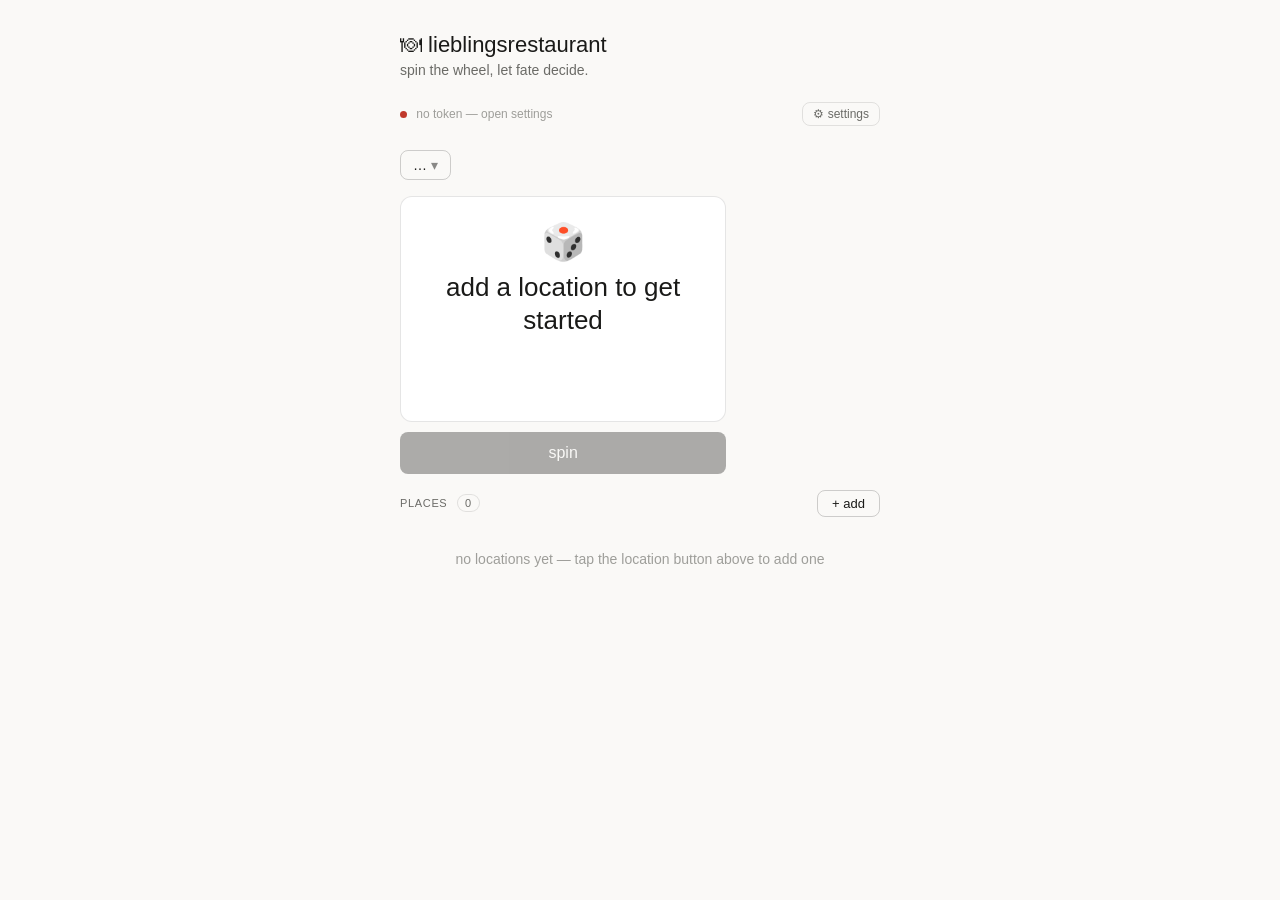
<file: index.html>
<!DOCTYPE html>
<html lang="en">
<head>
  <meta charset="UTF-8" />
  <meta name="viewport" content="width=device-width, initial-scale=1.0" />
  <title>lieblingsrestaurant</title>
  <link rel="stylesheet" href="style.css" />
</head>
<body>
<div class="container">
  <h1>🍽 lieblingsrestaurant</h1>
  <p class="sub">spin the wheel, let fate decide.</p>

  <div class="status-bar">
    <div>
      <span class="status-dot" id="statusDot"></span>
      <span id="statusText">loading...</span>
    </div>
    <button class="btn-settings" onclick="openSettings()">⚙ settings</button>
  </div>

  <div class="location-bar">
    <button class="btn-location" onclick="openLocations()"><span id="currentLocationLabel">…</span> <span style="opacity:.5">▾</span></button>
  </div>

  <div class="spin-split">
    <div class="spin-left">
      <div class="spin-zone">
        <span class="result-emoji" id="resultEmoji">🎲</span>
        <div class="result-name" id="resultName">loading...</div>
        <div class="result-meta" id="resultMeta"></div>
        <div class="result-note" id="resultNote"></div>
        <button class="btn-secondary" id="viewRecipeBtn" style="display:none; margin-top:10px; width:100%;" onclick="openRecipeDetail(lastSpinIndex)">view recipe →</button>
      </div>
      <button class="btn-spin" id="spinBtn" onclick="spin()" disabled>spin</button>
    </div>
    <div class="filters" id="filters"></div>
  </div>

  <div class="section-head">
    <span class="section-title"><span id="sectionTypeLabel">restaurants</span> <span class="count-badge" id="countBadge">0</span></span>
    <button class="btn-add" onclick="handleAddClick()"><span id="addBtnLabel">+ add</span></button>
  </div>
  <div class="list" id="list"></div>
</div>

<!-- Add / Edit Modal -->
<div class="modal-bg" id="modal" style="display:none">
  <div class="modal">
    <h2 id="modalTitle">add a restaurant</h2>
    <div class="field"><label>name</label><input id="fName" placeholder="e.g. Som Tam Nua"/></div>
    <div class="field"><label>tags (comma separated)</label><input id="fCuisine" placeholder="e.g. thai, sushi, cheap, date night"/></div>
    <div class="field"><label>emoji (optional)</label><input id="fEmoji" placeholder="🍜" maxlength="8" style="width:70px"/></div>
    <div class="field"><label>note (optional)</label><textarea id="fNote" placeholder="must try the crispy pork..."></textarea></div>
    <div class="error-msg" id="saveError"></div>
    <div class="modal-btns">
      <button class="btn-secondary" onclick="closeModal()">cancel</button>
      <button class="btn-primary" id="saveBtn" onclick="saveRestaurant()">save</button>
    </div>
  </div>
</div>

<!-- Settings Modal -->
<div class="modal-bg" id="settingsModal" style="display:none">
  <div class="modal">
    <h2>settings</h2>
    <div class="field">
      <label>github personal access token</label>
      <input type="password" id="sToken" placeholder="github_pat_..."/>
      <p class="hint">
        Generate at <a href="https://github.com/settings/tokens" target="_blank">github.com/settings/tokens</a>
        (classic) with <strong>repo</strong> scope. Stored only in this browser's localStorage.
      </p>
    </div>
    <div class="error-msg" id="settingsError"></div>
    <div class="modal-btns">
      <button class="btn-secondary" onclick="closeSettings()">cancel</button>
      <button class="btn-primary" id="settingsSaveBtn" onclick="saveSettings()">save &amp; connect</button>
    </div>
  </div>
</div>

<!-- Locations Modal -->
<div class="modal-bg" id="locationsModal" style="display:none">
  <div class="modal">
    <h2>locations</h2>
    <div class="list" id="locationsList" style="margin-bottom:14px;"></div>
    <div class="field">
      <label>add new location</label>
      <input id="fNewLocation" placeholder="e.g. Chiang Mai"/>
      <div class="loc-type-choice">
        <label><input type="radio" name="newLocType" value="restaurant" checked/> restaurants</label>
        <label><input type="radio" name="newLocType" value="recipe"/> recipes</label>
      </div>
      <button class="btn-add" onclick="addLocation()">+ add</button>
    </div>
    <div class="error-msg" id="locationsError"></div>
    <div class="modal-btns">
      <button class="btn-secondary" onclick="closeLocations()">close</button>
    </div>
  </div>
</div>

<!-- Recipe Detail Overlay -->
<div class="overlay" id="recipeDetailOverlay" style="display:none">
  <div class="overlay-header">
    <button class="btn-icon" onclick="closeRecipeDetail()">←</button>
    <span class="overlay-title">recipe</span>
    <div class="overlay-actions">
      <button class="btn-icon" title="edit" onclick="editFromDetail()">✎</button>
      <button class="btn-icon" title="delete" onclick="deleteFromDetail()">✕</button>
    </div>
  </div>
  <div class="overlay-body">
    <div class="recipe-header">
      <span class="recipe-emoji" id="rdEmoji">🍳</span>
      <h2 id="rdName"></h2>
      <div class="rest-tags" id="rdTags"></div>
      <div class="recipe-meta" id="rdMeta"></div>
      <p class="result-note" id="rdNote"></p>
    </div>
    <div class="recipe-block">
      <div class="section-title">ingredients</div>
      <div id="rdIngredients"></div>
    </div>
    <div class="recipe-block">
      <div class="section-title">instructions</div>
      <div id="rdSections"></div>
    </div>
  </div>
</div>

<!-- Recipe Add / Edit Overlay -->
<div class="overlay" id="recipeFormOverlay" style="display:none">
  <div class="overlay-header">
    <button class="btn-icon" onclick="closeRecipeForm()">←</button>
    <span class="overlay-title" id="recipeFormTitle">add a recipe</span>
    <button class="btn-primary" id="recipeSaveBtn" style="flex:none; padding:6px 16px;" onclick="saveRecipe()">save</button>
  </div>
  <div class="overlay-body">
    <div class="field">
      <label>paste recipe JSON (optional — fills the form below)</label>
      <textarea id="rfPaste" placeholder='{"name": "...", "ingredients": [...], "sections": [...] }' style="min-height:70px;"></textarea>
      <button class="btn-secondary" style="margin-top:6px; width:100%;" onclick="parsePastedRecipe()">parse &amp; fill form</button>
      <div class="error-msg" id="rfPasteError"></div>
    </div>

    <div class="field"><label>name</label><input id="rfName" placeholder="e.g. Pad Kra Pao"/></div>
    <div class="field"><label>tags (comma separated)</label><input id="rfTags" placeholder="thai, spicy, quick"/></div>
    <div class="field"><label>emoji</label><input id="rfEmoji" maxlength="8" style="width:70px" placeholder="🌶️"/></div>
    <div class="field"><label>note (optional)</label><textarea id="rfNote"></textarea></div>
    <div class="field" style="display:flex; gap:10px;">
      <div style="flex:1"><label>servings</label><input id="rfServings" type="number" min="1"/></div>
      <div style="flex:1"><label>prep (min)</label><input id="rfPrepTime" type="number" min="0"/></div>
      <div style="flex:1"><label>cook (min)</label><input id="rfCookTime" type="number" min="0"/></div>
    </div>

    <div class="field">
      <label>ingredients</label>
      <div id="rfIngredientsList"></div>
      <button class="btn-add" onclick="addIngredientRow()">+ add ingredient</button>
    </div>

    <div class="field">
      <label>instructions</label>
      <div id="rfSectionsList"></div>
      <button class="btn-add" onclick="addSectionBlock()">+ add section</button>
    </div>

    <div class="error-msg" id="recipeFormError"></div>
  </div>
</div>

<script src="app.js"></script>
</body>
</html>
</file>
<file: style.css>
*, *::before, *::after { box-sizing: border-box; margin: 0; padding: 0; }

    :root {
      --bg: #faf9f7;
      --surface: #ffffff;
      --border: rgba(0,0,0,0.1);
      --border-mid: rgba(0,0,0,0.18);
      --text: #1a1a18;
      --text-secondary: #6b6b67;
      --text-hint: #9e9e9a;
      --radius-md: 8px;
      --radius-lg: 12px;
      --danger: #c0392b;
    }

    @media (prefers-color-scheme: dark) {
      :root {
        --bg: #1a1a18;
        --surface: #232320;
        --border: rgba(255,255,255,0.1);
        --border-mid: rgba(255,255,255,0.2);
        --text: #f0efe9;
        --text-secondary: #9e9e9a;
        --text-hint: #6b6b67;
      }
    }

    body {
      font-family: -apple-system, BlinkMacSystemFont, 'Segoe UI', sans-serif;
      background: var(--bg);
      color: var(--text);
      min-height: 100vh;
      padding: 2rem 1rem 4rem;
    }

    .container { max-width: 480px; margin: 0 auto; }

    h1 { font-size: 22px; font-weight: 500; margin-bottom: 4px; }
    .sub { font-size: 14px; color: var(--text-secondary); margin-bottom: 1.5rem; }

    .status-bar {
      display: flex; align-items: center; justify-content: space-between;
      margin-bottom: 1.5rem; font-size: 12px; color: var(--text-hint);
    }
    .status-dot {
      width: 7px; height: 7px; border-radius: 50%;
      background: #aaa; display: inline-block; margin-right: 6px;
    }
    .status-dot.ok { background: #4caf50; }
    .status-dot.err { background: var(--danger); }
    .status-dot.loading { background: #f0a500; animation: pulse 1s infinite; }
    @keyframes pulse { 0%,100%{opacity:1} 50%{opacity:0.4} }

    .btn-settings {
      background: none; border: 0.5px solid var(--border);
      border-radius: var(--radius-md); padding: 4px 10px;
      font-size: 12px; color: var(--text-secondary); cursor: pointer;
    }
    .btn-settings:hover { background: var(--border); }

    .location-bar { margin-bottom: 1rem; }
    .btn-location {
      background: none; border: 0.5px solid var(--border-mid);
      border-radius: var(--radius-md); padding: 6px 12px;
      font-size: 14px; font-weight: 500; color: var(--text); cursor: pointer;
    }
    .btn-location:hover { background: var(--border); }

    .spin-split { display: flex; align-items: flex-start; gap: 12px; margin-bottom: 1rem; }
    .spin-left { flex: 7; min-width: 0; display: flex; flex-direction: column; gap: 10px; }

    .spin-zone {
      background: var(--surface); border: 0.5px solid var(--border);
      border-radius: var(--radius-lg); padding: 1.5rem;
      text-align: center; min-height: 160px; display: flex;
      flex-direction: column; align-items: center; justify-content: center;
    }
    .result-emoji { font-size: 36px; margin-bottom: 8px; display: block; }
    .result-name {
      font-size: 26px; font-weight: 500; color: var(--text); margin-bottom: 4px;
      line-height: 1.25; min-height: calc(1.25em * 2);
      display: flex; align-items: center; justify-content: center;
      overflow: hidden; word-break: break-word;
    }
    .result-meta {
      font-size: 13px; color: var(--text-secondary);
      line-height: 1.3; min-height: calc(1.3em * 2);
      display: flex; align-items: center; justify-content: center;
      overflow: hidden; word-break: break-word;
    }
    .result-note {
      font-size: 13px; color: var(--text-secondary); margin-top: 6px; font-style: italic;
      line-height: 1.3; min-height: calc(1.3em * 1); width: 100%;
      display: flex; align-items: center; justify-content: center;
      overflow: hidden; text-overflow: ellipsis; white-space: nowrap;
    }

    .btn-spin {
      width: 100%; padding: 12px; font-size: 16px; font-weight: 500;
      background: var(--text); color: var(--bg); border: none;
      border-radius: var(--radius-md); cursor: pointer; transition: opacity 0.15s, transform 0.1s;
    }
    .btn-spin:hover { opacity: 0.85; }
    .btn-spin:active { transform: scale(0.98); }
    .btn-spin:disabled { opacity: 0.35; cursor: not-allowed; }

    .filters {
      flex: 3; min-width: 0; overflow-y: auto;
      display: flex; flex-direction: column;
      gap: 6px; padding-right: 2px;
    }
    .tag {
      padding: 5px 10px; border-radius: 99px; font-size: 12px;
      border: 0.5px solid var(--border); background: var(--surface);
      color: var(--text-secondary); cursor: pointer; transition: all 0.15s;
      white-space: nowrap; overflow: hidden; text-overflow: ellipsis;
      text-align: left; flex-shrink: 0;
    }
    .tag.active { background: var(--text); color: var(--bg); border-color: var(--text); }

    .section-head { display: flex; align-items: center; justify-content: space-between; margin-bottom: 10px; }
    .section-title { font-size: 11px; font-weight: 500; color: var(--text-secondary); text-transform: uppercase; letter-spacing: 0.06em; }
    .count-badge {
      display: inline-block; font-size: 11px; padding: 2px 7px;
      border-radius: 99px; background: var(--bg); color: var(--text-secondary);
      margin-left: 6px; border: 0.5px solid var(--border);
    }
    .btn-add {
      padding: 5px 14px; font-size: 13px; border: 0.5px solid var(--border-mid);
      border-radius: var(--radius-md); background: transparent;
      cursor: pointer; color: var(--text); transition: background 0.15s;
    }
    .btn-add:hover { background: var(--border); }

    .list { display: flex; flex-direction: column; gap: 8px; }
    .rest-card {
      display: flex; align-items: center; gap: 12px;
      background: var(--surface); border: 0.5px solid var(--border);
      border-radius: var(--radius-md); padding: 10px 14px; transition: border-color 0.15s;
    }
    .rest-card:hover { border-color: var(--border-mid); }
    .rest-card.current { border-color: var(--text); background: color-mix(in srgb, var(--text) 6%, var(--surface)); }
    .rest-icon {
      width: 36px; height: 36px; border-radius: 50%; background: var(--bg);
      display: flex; align-items: center; justify-content: center;
      font-size: 16px; flex-shrink: 0;
    }
    .rest-info { flex: 1; min-width: 0; }
    .rest-name { font-size: 14px; font-weight: 500; color: var(--text); white-space: nowrap; overflow: hidden; text-overflow: ellipsis; }
    .rest-tags { font-size: 12px; color: var(--text-secondary); margin-top: 1px; }
    .rest-actions { display: flex; gap: 6px; flex-shrink: 0; }
    .btn-icon {
      width: 28px; height: 28px; border-radius: var(--radius-md);
      border: 0.5px solid var(--border); background: transparent; cursor: pointer;
      display: flex; align-items: center; justify-content: center;
      font-size: 13px; color: var(--text-secondary); transition: background 0.15s;
    }
    .btn-icon:hover { background: var(--bg); }

    .empty-state { text-align: center; padding: 1.5rem 0; font-size: 14px; color: var(--text-hint); }

    .modal-bg {
      position: fixed; inset: 0; background: rgba(0,0,0,0.45);
      display: flex; align-items: center; justify-content: center;
      z-index: 100; padding: 1rem;
    }
    .modal {
      background: var(--surface); border-radius: var(--radius-lg);
      padding: 1.5rem; width: 100%; max-width: 400px; border: 0.5px solid var(--border);
    }
    .modal h2 { font-size: 18px; font-weight: 500; margin-bottom: 1.25rem; }
    .field { margin-bottom: 12px; }
    .field label { display: block; font-size: 12px; color: var(--text-secondary); margin-bottom: 4px; }
    .field input, .field textarea {
      width: 100%; padding: 8px 10px; border-radius: var(--radius-md);
      border: 0.5px solid var(--border-mid); background: var(--bg);
      color: var(--text); font-size: 14px; font-family: inherit;
      outline: none; transition: border-color 0.15s;
    }
    .field input:focus, .field textarea:focus { border-color: var(--text); }
    .field textarea { resize: vertical; min-height: 60px; }
    .modal-btns { display: flex; gap: 8px; margin-top: 1.25rem; }
    .btn-primary {
      flex: 1; padding: 9px; border-radius: var(--radius-md);
      border: none; background: var(--text); color: var(--bg);
      font-size: 14px; font-weight: 500; cursor: pointer; transition: opacity 0.15s;
    }
    .btn-primary:hover { opacity: 0.85; }
    .btn-primary:disabled { opacity: 0.4; cursor: not-allowed; }
    .btn-secondary {
      flex: 1; padding: 9px; border-radius: var(--radius-md);
      border: 0.5px solid var(--border-mid); background: transparent;
      color: var(--text); font-size: 14px; cursor: pointer;
    }
    .hint { font-size: 12px; color: var(--text-hint); margin-top: 6px; line-height: 1.5; }
    .hint a { color: var(--text-secondary); }
    .error-msg { font-size: 13px; color: var(--danger); margin-top: 8px; display: none; }

    /* ── Recipe overlays ─────────────────────────────────────────────────── */
    .overlay { position: fixed; inset: 0; background: var(--bg); z-index: 200; overflow-y: auto; }
    .overlay-header {
      position: sticky; top: 0; background: var(--bg); border-bottom: 0.5px solid var(--border);
      display: flex; align-items: center; justify-content: space-between; padding: 12px 16px; z-index: 5;
    }
    .overlay-title { font-size: 15px; font-weight: 500; }
    .overlay-actions { display: flex; gap: 6px; }
    .overlay-body { max-width: 480px; margin: 0 auto; padding: 1.25rem 1rem 4rem; }

    .recipe-header { text-align: center; margin-bottom: 1.5rem; }
    .recipe-emoji { font-size: 40px; display: block; margin-bottom: 6px; }
    .recipe-header h2 { font-size: 22px; font-weight: 500; margin-bottom: 6px; }
    .recipe-meta { font-size: 13px; color: var(--text-secondary); margin-top: 4px; }

    .recipe-block { margin-bottom: 1.5rem; }
    .recipe-block > .section-title { margin-bottom: 8px; }

    .ingredient-row {
      display: flex; align-items: center; gap: 10px; padding: 9px 12px;
      background: var(--surface); border: 0.5px solid var(--border);
      border-radius: var(--radius-md); font-size: 14px; margin-bottom: 6px; cursor: pointer;
    }
    .ingredient-row input[type=checkbox] { width: 16px; height: 16px; flex-shrink: 0; }
    .ingredient-row.checked { opacity: 0.5; text-decoration: line-through; }

    .step-section { border: 0.5px solid var(--border); border-radius: var(--radius-md); overflow: hidden; margin-bottom: 10px; }
    .step-section-head {
      display: flex; align-items: center; justify-content: space-between; padding: 10px 14px;
      background: var(--surface); cursor: pointer; font-weight: 500; font-size: 14px;
    }
    .step-section-head .chev { transition: transform 0.15s; color: var(--text-hint); }
    .step-section-head.open .chev { transform: rotate(90deg); }
    .step-section-body { display: none; padding: 4px 14px 12px; }
    .step-section-body.open { display: block; }
    .step-item { display: flex; gap: 10px; padding: 8px 0; border-top: 0.5px solid var(--border); font-size: 14px; line-height: 1.5; }
    .step-item:first-child { border-top: none; }
    .step-item.important { border-left: 3px solid #f0a500; padding-left: 10px; margin-left: -13px; }
    .step-num { color: var(--text-hint); font-size: 13px; flex-shrink: 0; width: 18px; }

    /* ── Recipe form editor ──────────────────────────────────────────────── */
    .ing-row, .step-row { display: flex; gap: 6px; margin-bottom: 6px; align-items: center; }
    .ing-row input[type=number] { width: 64px; }
    .ing-row select { width: 68px; padding: 8px 6px; border-radius: var(--radius-md); border: 0.5px solid var(--border-mid); background: var(--bg); color: var(--text); font-size: 13px; }
    .step-row textarea { flex: 1; min-height: 38px; padding: 8px 10px; border-radius: var(--radius-md); border: 0.5px solid var(--border-mid); background: var(--bg); color: var(--text); font-size: 14px; font-family: inherit; resize: vertical; }
    .step-important-toggle {
      width: 38px; height: 38px; border-radius: var(--radius-md); flex-shrink: 0;
      border: 0.5px solid var(--border-mid); background: transparent; cursor: pointer;
      display: flex; align-items: center; justify-content: center;
      font-size: 17px; color: var(--text-hint); transition: background 0.15s, color 0.15s, border-color 0.15s;
    }
    .step-important-toggle:hover { background: var(--bg); }
    .step-important-toggle.active { color: #f0a500; border-color: #f0a500; background: rgba(240,165,0,0.12); }
    .section-block { border: 0.5px solid var(--border-mid); border-radius: var(--radius-md); padding: 10px; margin-bottom: 10px; }
    .section-title-row { display: flex; gap: 6px; margin-bottom: 8px; align-items: center; }
    .section-title-row input { flex: 1; font-weight: 500; padding: 8px 10px; border-radius: var(--radius-md); border: 0.5px solid var(--border-mid); background: var(--bg); color: var(--text); font-size: 14px; }
    .loc-type-choice { display: flex; gap: 14px; margin: 8px 0; font-size: 13px; color: var(--text-secondary); }
    .loc-type-choice label { display: flex; align-items: center; gap: 4px; cursor: pointer; }
</file>
